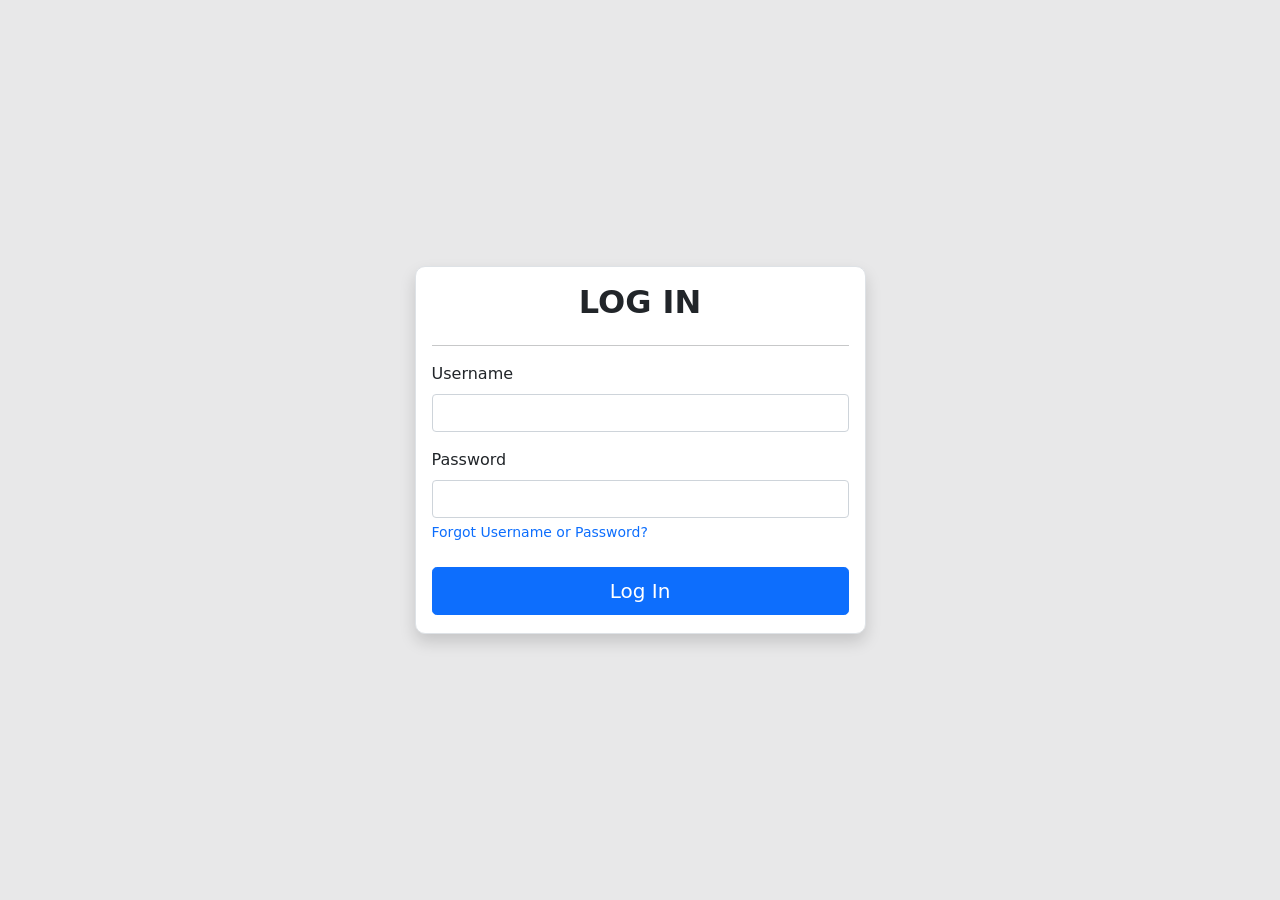
<file: CSS-Framework/index.html>
<!DOCTYPE html>
<html lang="en">
<head>
    <meta charset="UTF-8">
    <meta http-equiv="X-UA-Compatible" content="IE=edge" />
    <meta name="viewport" content="width=device-width, initial-scale=1.0" />
    <meta name="description" content="UI on a simple POS system that uses bootstrap Framework">
    <meta name="author" content="Piyumi Madubhashini">
    <link rel="stylesheet" href="assets/bootstrap/css/bootstrap.css" />
    <link rel="stylesheet" href="https://cdn.jsdelivr.net/npm/bootstrap-icons@1.7.2/font/bootstrap-icons.css" />
    <title>POS System - Home</title>
</head>

<body class="bg-dark bg-opacity-10">
<section class="vh-100 container d-flex flex-column justify-content-center align-items-stretch">
    <div class="row justify-content-center">
        <div class="col-12 col-sm-9 col-md-7 col-lg-6 col-xl-5 col-xxl-4">
            <div class="border bg-white shadow" style="padding: 1rem; border-radius: 10px; height: 23rem;">
                <div class="mb-4">
                    <h2 class="text-center fw-bold">LOG IN</h2>
                </div>
                <hr>
                <form>
                    <div class="mb-3">
                        <label for="exampleInputEmail1" class="form-label">Username</label>
                        <input type="email" class="form-control" id="exampleInputEmail1" aria-describedby="emailHelp">
                    </div>
                    <div class="mb-3">
                        <label for="exampleInputPassword1" class="form-label">Password</label>
                        <input type="password" class="form-control" id="exampleInputPassword1">
                        <div id="emailHelp" class="form-text link-primary "><a class="nav-link p-0 d-inline" href="#">Forgot Username or Password?</a></div>
                    </div>
                </form>
                <div class="d-grid gap-2 col-12 mx-auto mt-4">
                    <!-- <a href="#">
                    <button class="btn btn-primary" type="button">Login</button>
                    </a> -->
                    <a href="Home.html" class="btn btn-primary btn-lg " tabindex="-1" role="button" aria-disabled="true">Log In</a>
                </div>
            </div>
        </div>
    </div>
</section>
</body>
</html>
</file>
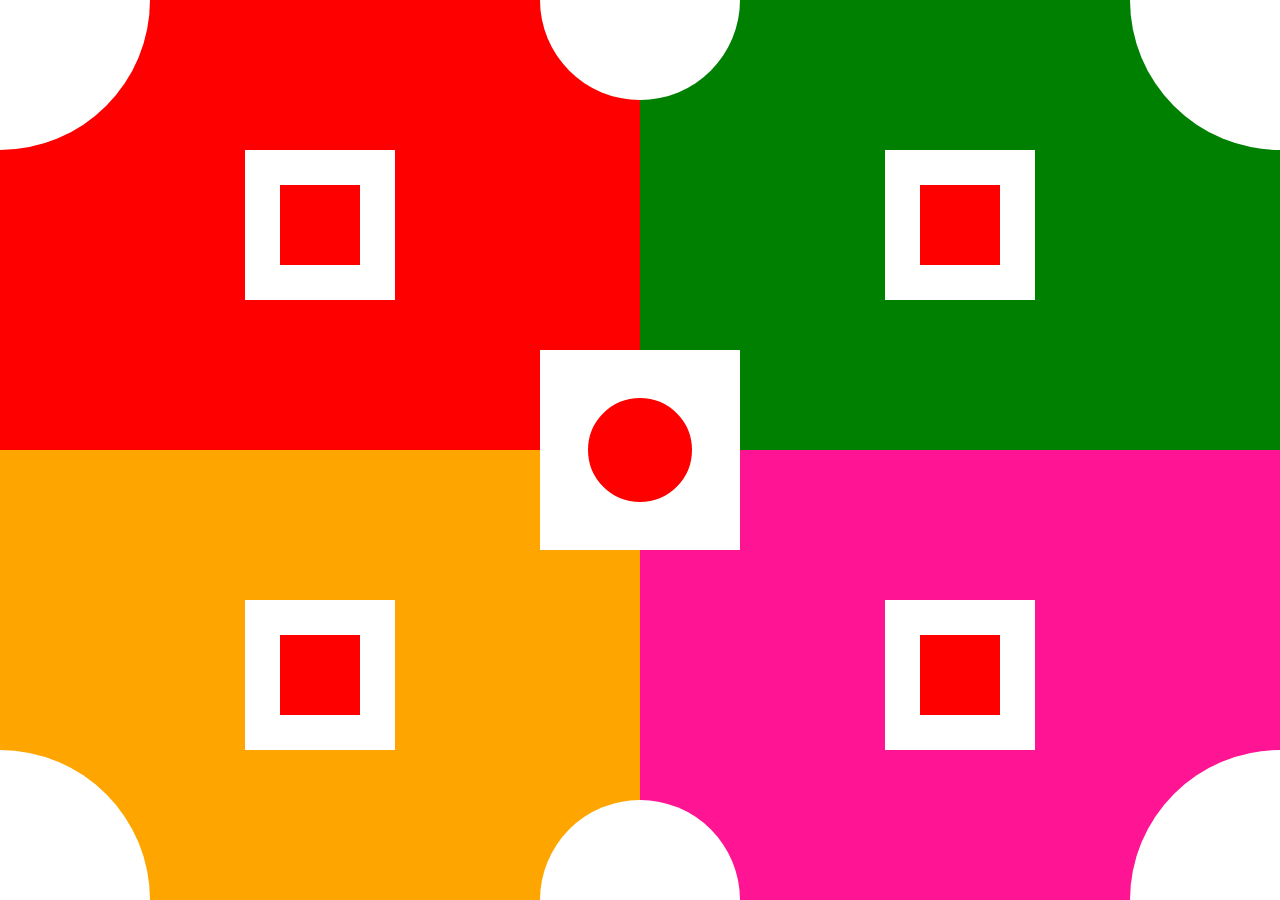
<file: myprojects/Css/01.Assigment/index.html>
<!DOCTYPE html>
<html lang="en">
<head>
    <meta charset="UTF-8">
    <title>case_one</title>

    <style>
        body > section {
            width: 50vw;
            height: 50vh;
            position: absolute;
        }

        body > section:nth-child(1) {
            background: red;
            left: 0;
            top: 0;
        }

        body > section:nth-child(2) {
            background: green;
            right: 0;
            top: 0;
        }

        body > section:nth-child(3) {
            background: orange;
            bottom: 0;
            left: 0;
        }

        body > section:nth-child(4) {
            background: deeppink;
            right: 0;
            bottom: 0;
        }

        body > div {
            background: white;
            width: 150px;
            height: 150px;
            position: absolute;
            z-index: 2;
        }

        body > div:nth-child(5) {
            top: 0;
            left: 0;
            border-bottom-right-radius: 100%;
        }

        body > div:nth-child(6) {
            right: 0;
            top: 0;
            border-bottom-left-radius: 100%;
        }

        body>div:nth-child(7){
            bottom: 0;
            left: 0;
            border-top-right-radius: 100%;
        }

        body>div:nth-child(8){
            right: 0;
            bottom: 0;
            border-top-left-radius: 100%;
        }

        body>div:nth-child(9){
            width: 200px;
            height: 200px;
            position: absolute;
            left: 0;
            right: 0;
            bottom: 0;
            top: 0;
            margin: auto;
            /*transform: rotate(97deg);*/
        }

        body>div>div{
            width: 100px;
            height: 100px;
            border: 2px solid red;
            background: red;
            border-radius: 100%;
            position: absolute;
            right: 0;
            left: 0;
            top: 0;
            bottom: 0;
            margin: auto;
        }

        body>div:nth-child(10){
            left: 0;
            right: 0;
            top: 0;
            margin: auto;
            border-bottom-left-radius: 108px;
            border-bottom-right-radius: 108px;
            height: 100px;
            width: 200px;
        }

        body>div:nth-child(11){
            left: 0;
            right: 0;
            bottom: 0;
            margin: auto;
            border-top-left-radius: 108px;
            border-top-right-radius: 108px;
            height: 100px;
            width: 200px;
        }

        section>div{
            width: 150px;
            height: 150px;
            background: white;
            position: absolute;
            right: 0;
            left: 0;
            top: 0;
            bottom: 0;
            margin: auto;
        }

        section>div>div{
            position: absolute;
            height: 80px;
            width: 80px;
            background: red;
            right: 0;
            left: 0;
            top: 0;
            bottom: 0;
            margin: auto;

        }


    </style>
</head>
<body>

<section>
    <div>
        <div></div>
    </div>
</section>
<section>
    <div>
        <div></div>
    </div>
</section>
<section>
    <div>
        <div></div>
    </div>
</section>
<section>
    <div>
        <div></div>
    </div>
</section>

<div></div>
<div></div>
<div></div>
<div></div>

<div>
    <div></div>
</div>

<div></div>
<div></div>

</body>
</html>
</file>
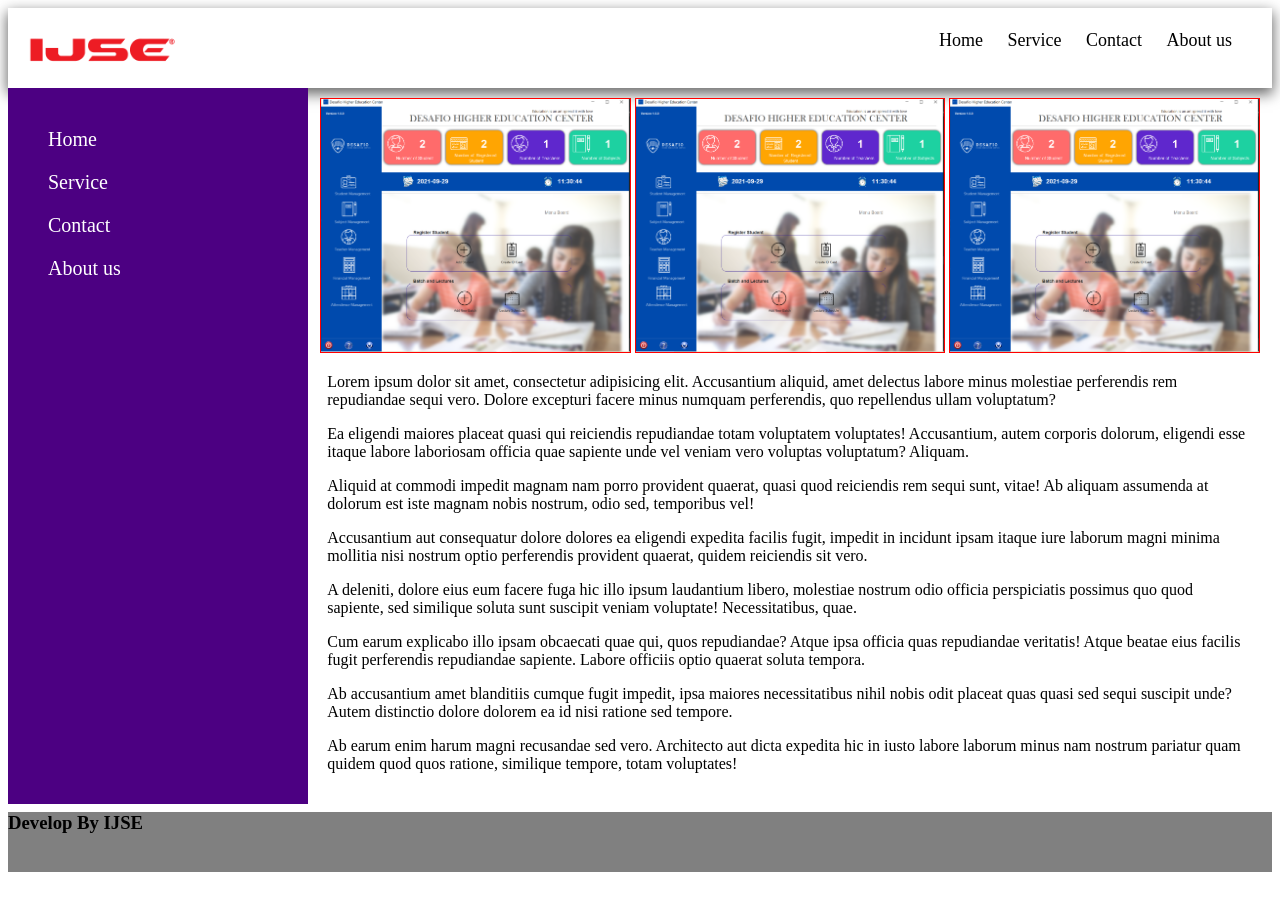
<file: myprojects/Css/02.Assignment/index.html>
<!DOCTYPE html>
<html lang="en">
<head>
    <meta charset="UTF-8">
    <title>case two</title>
    <meta content="ijse , cmjd , web layout " name="keywords">
    <meta content="How to create web layout using position" name="description">
    <meta content="IJSE" name="author">
    <meta content="IJSE" name="owner">

    <style>
        header{

            position: relative;
            height: 80px;
            box-shadow: 0px 5px 13px 1px dimgray;

        }

        header>img{
            width: 150px;
            margin: 20px;

        }

        header>ul{
            position: absolute;
            right: 30px;
            bottom: 0;
            list-style: none;
            height: 40px;
            font-size: 18px;
            font-family: "Roboto Black";

        }

        header>ul>li{
            display: inline-block;
            padding: 0 10px 0 10px;
        }

        header>ul>li:hover{
            cursor: pointer;
            color: blue;
        }

        header > nav {
            position: absolute;
            right: 30px;
            margin-top: 9px;
            font-size: 20px;
        }

        header > nav > ul {
            list-style: none;
        }

        header > nav > ul > li {
            display: inline;
            margin-right: 30px;
            cursor: pointer;
        }

        body > main {
            position: relative;
        }

        main > nav {
            position: absolute;
            top: 0;
            left: 0;
            bottom: 0%;
            margin: auto;
            width: 300px;
            color: white;
            background-color: rgb(76, 0, 130);
            font-family: "Roboto";
            font-size: 20px;
        }

        main > nav > ul {
            list-style: none;
        }

        main > nav > ul > li {
            padding-top: 20px;
            cursor: pointer;
        }

        main > section {
            margin-left: 300px;
            padding-bottom: 15px;
        }

        main > section > div {
            text-align: center;
        }

        main > section > div > img {
            width: 32%;
            border: 1px solid red;
            margin-top: 10px;
        }

        main > section > p {
            margin-left: 2%;
            margin-right: 2%;
            font-family: "Roboto";
        }

        footer {
            position: relative;
            height: 60px;
            background-color: rgb(128, 128, 128);
            margin-top: -10px;
            min-width: 735px;
        }



    </style>

</head>
<body>
<header>
    <img alt="image not found" src="assest/images/ijse.png">
    <ul>
        <li>Home</li>
        <li>Service</li>
        <li>Contact</li>
        <li>About us</li>
    </ul>

</header>

<main>
    <nav>
        <ul>
            <li>Home</li>
            <li>Service</li>
            <li>Contact</li>
            <li>About us</li>
        </ul>

    </nav>
    <section>

            <div>
                <img src="assest/images/2.PNG" alt="image not found" />
                <img src="assest/images/2.PNG" alt="image not found" />
                <img src="assest/images/2.PNG" alt="image not found" />
            </div>

        <p>Lorem ipsum dolor sit amet, consectetur adipisicing elit. Accusantium aliquid, amet delectus labore minus
            molestiae perferendis rem repudiandae sequi vero. Dolore excepturi facere minus numquam perferendis, quo
            repellendus ullam voluptatum?</p>
        <p>Ea eligendi maiores placeat quasi qui reiciendis repudiandae totam voluptatem voluptates! Accusantium, autem
            corporis dolorum, eligendi esse itaque labore laboriosam officia quae sapiente unde vel veniam vero voluptas
            voluptatum? Aliquam.</p>
        <p>Aliquid at commodi impedit magnam nam porro provident quaerat, quasi quod reiciendis rem sequi sunt, vitae!
            Ab aliquam assumenda at dolorum est iste magnam nobis nostrum, odio sed, temporibus vel!</p>
        <p>Accusantium aut consequatur dolore dolores ea eligendi expedita facilis fugit, impedit in incidunt ipsam
            itaque iure laborum magni minima mollitia nisi nostrum optio perferendis provident quaerat, quidem
            reiciendis sit vero.</p>
        <p>A deleniti, dolore eius eum facere fuga hic illo ipsum laudantium libero, molestiae nostrum odio officia
            perspiciatis possimus quo quod sapiente, sed similique soluta sunt suscipit veniam voluptate!
            Necessitatibus, quae.</p>
        <p>Cum earum explicabo illo ipsam obcaecati quae qui, quos repudiandae? Atque ipsa officia quas repudiandae
            veritatis! Atque beatae eius facilis fugit perferendis repudiandae sapiente. Labore officiis optio quaerat
            soluta tempora.</p>
        <p>Ab accusantium amet blanditiis cumque fugit impedit, ipsa maiores necessitatibus nihil nobis odit placeat
            quas quasi sed sequi suscipit unde? Autem distinctio dolore dolorem ea id nisi ratione sed tempore.</p>
        <p>Ab earum enim harum magni recusandae sed vero. Architecto aut dicta expedita hic in iusto labore laborum
            minus nam nostrum pariatur quam quidem quod quos ratione, similique tempore, totam voluptates!</p>

    </section>


</main>

<footer>
    <h3>Develop By IJSE</h3>
</footer>


</body>
</html>
</file>
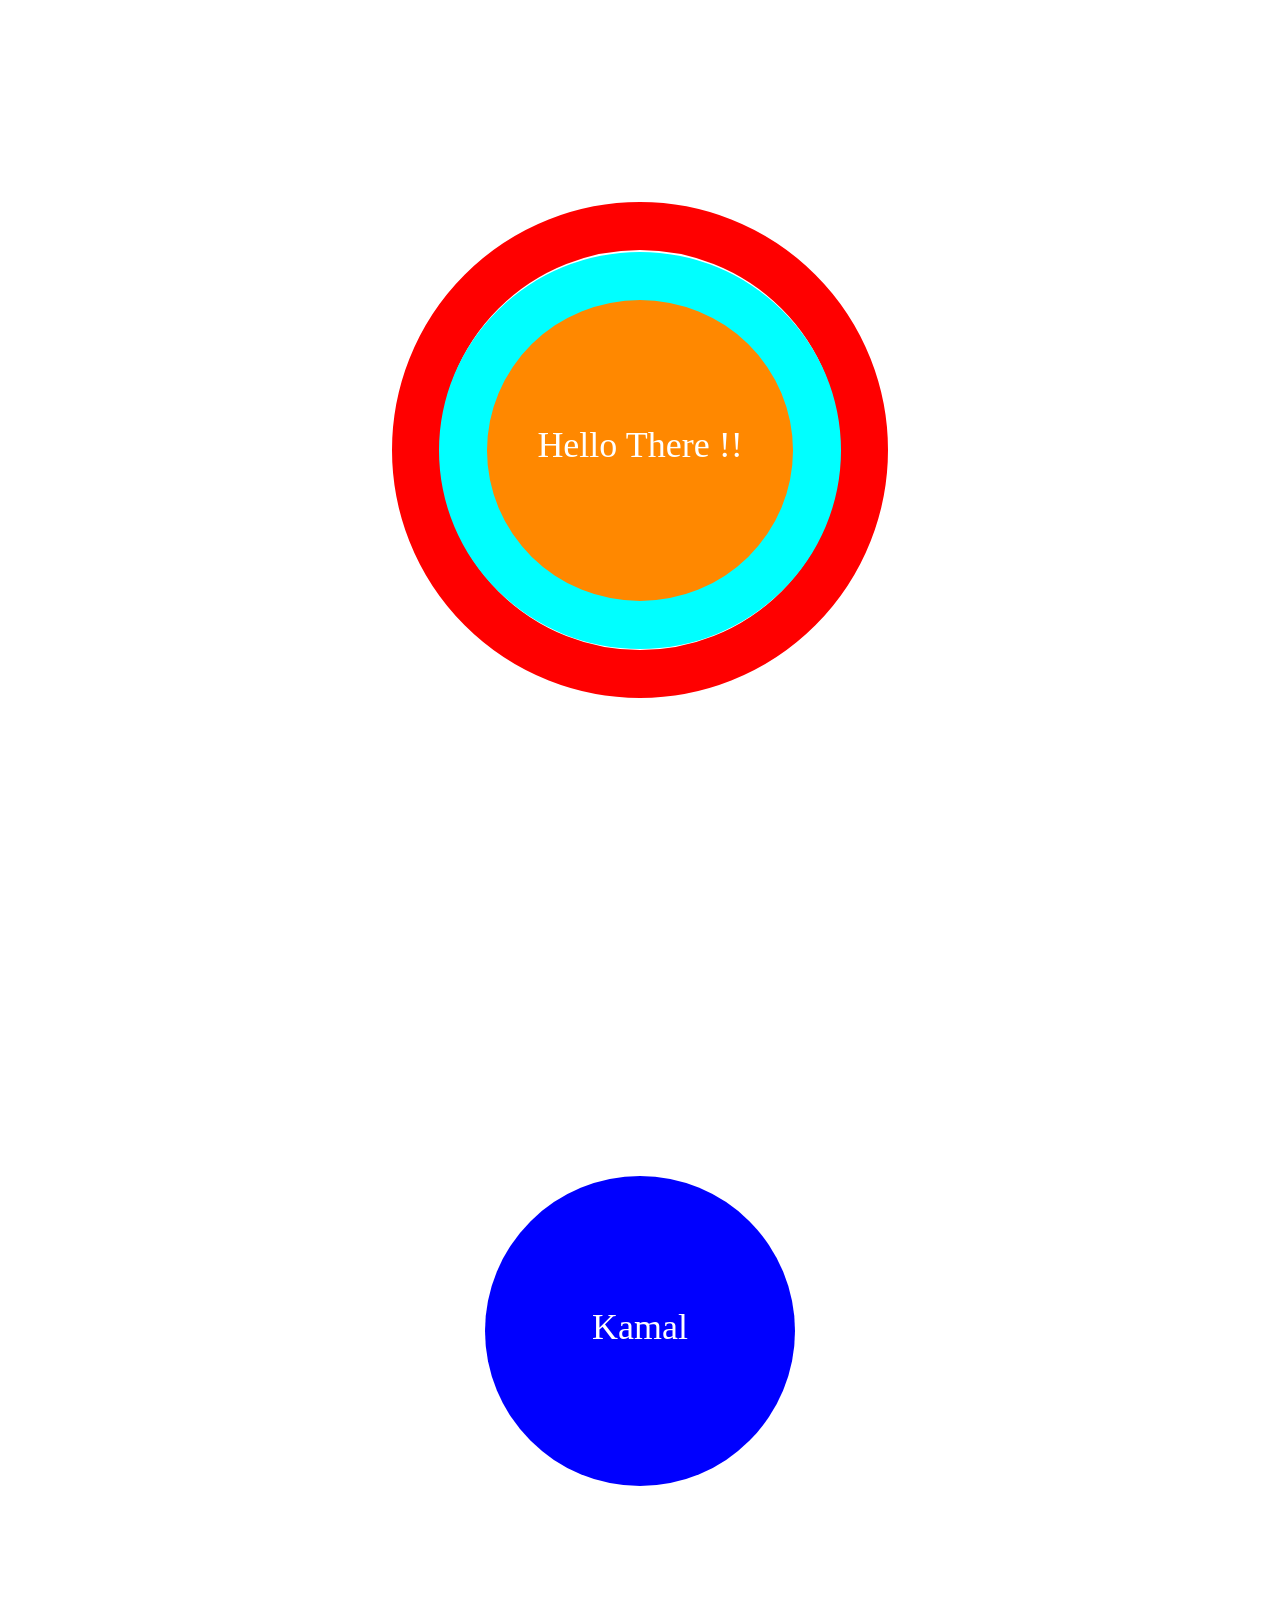
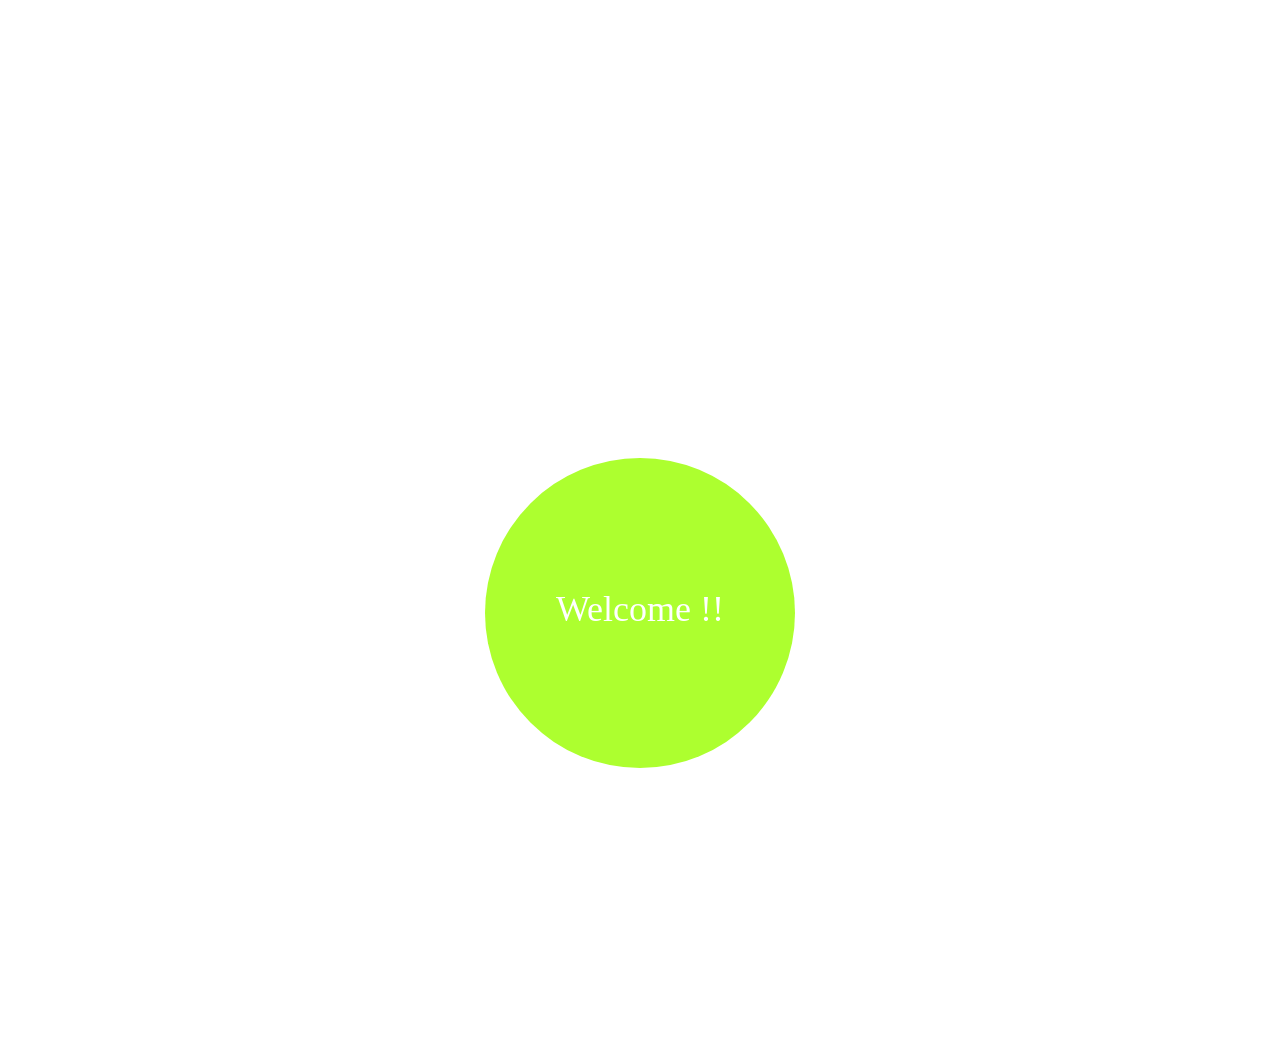
<file: myprojects/Css/03.Assignment/index.html>
<!DOCTYPE html>
<html lang="en">
<head>
    <meta charset="UTF-8">
    <title>Piyumi Madubhashini</title>
    <meta content="piyumi ,madubhashini , software engineer" name="keywords">
    <meta content="3rd Case" name="description">
    <meta content="width=device-width initial-scale=1" name="viewport">

    <style>

        body > section {
            height: 98vh;
            position: relative;
        }

        body > section:nth-child(1) > div {
            background-color: rgb(255, 136, 0);
        }

        body > section:nth-child(2) > div {
            background-color: blue;
        }

        body > section:nth-child(3) > div {
            background-color: greenyellow;
        }

        body > section > div {
            width: 310px;
            height: 310px;
            background: red;
            border-radius: 100%;
            position: absolute;
            top: 0;
            right: 0;
            bottom: 0;
            left: 0;
            margin: auto;
            text-align: center;
        }

        body > section > div > p {
            text-align: center;
            position: relative;
            top: 130px;
            right: 0;
            left: 0;
            bottom: 0;
            margin: auto;
            color: white;
            font-size: 36px;
        }

        body > div:nth-of-type(1) {
            width: 400px;
            height: 400px;
            border-radius: 100%;
            border: 48px solid red;
            position: fixed;
            right: 0;
            top: 0;
            bottom: 0;
            left: 0;
            margin: auto;
        }

        body > div:nth-of-type(2) {
            width: 306px;
            height: 301px;
            border-radius: 100%;
            border: 48px solid aqua;
            position: fixed;
            right: 0;
            top: 0;
            bottom: 0;
            left: 0;
            margin: auto;
        }


    </style>
</head>
<body>
<section>
    <div><p>Hello There !!</p></div>
</section>
<section>
    <div><p>Kamal</p></div>
</section>
<section>
    <div><p>Welcome !!</p></div>
</section>
<div></div>
<div></div>

</body>
</html>
</file>
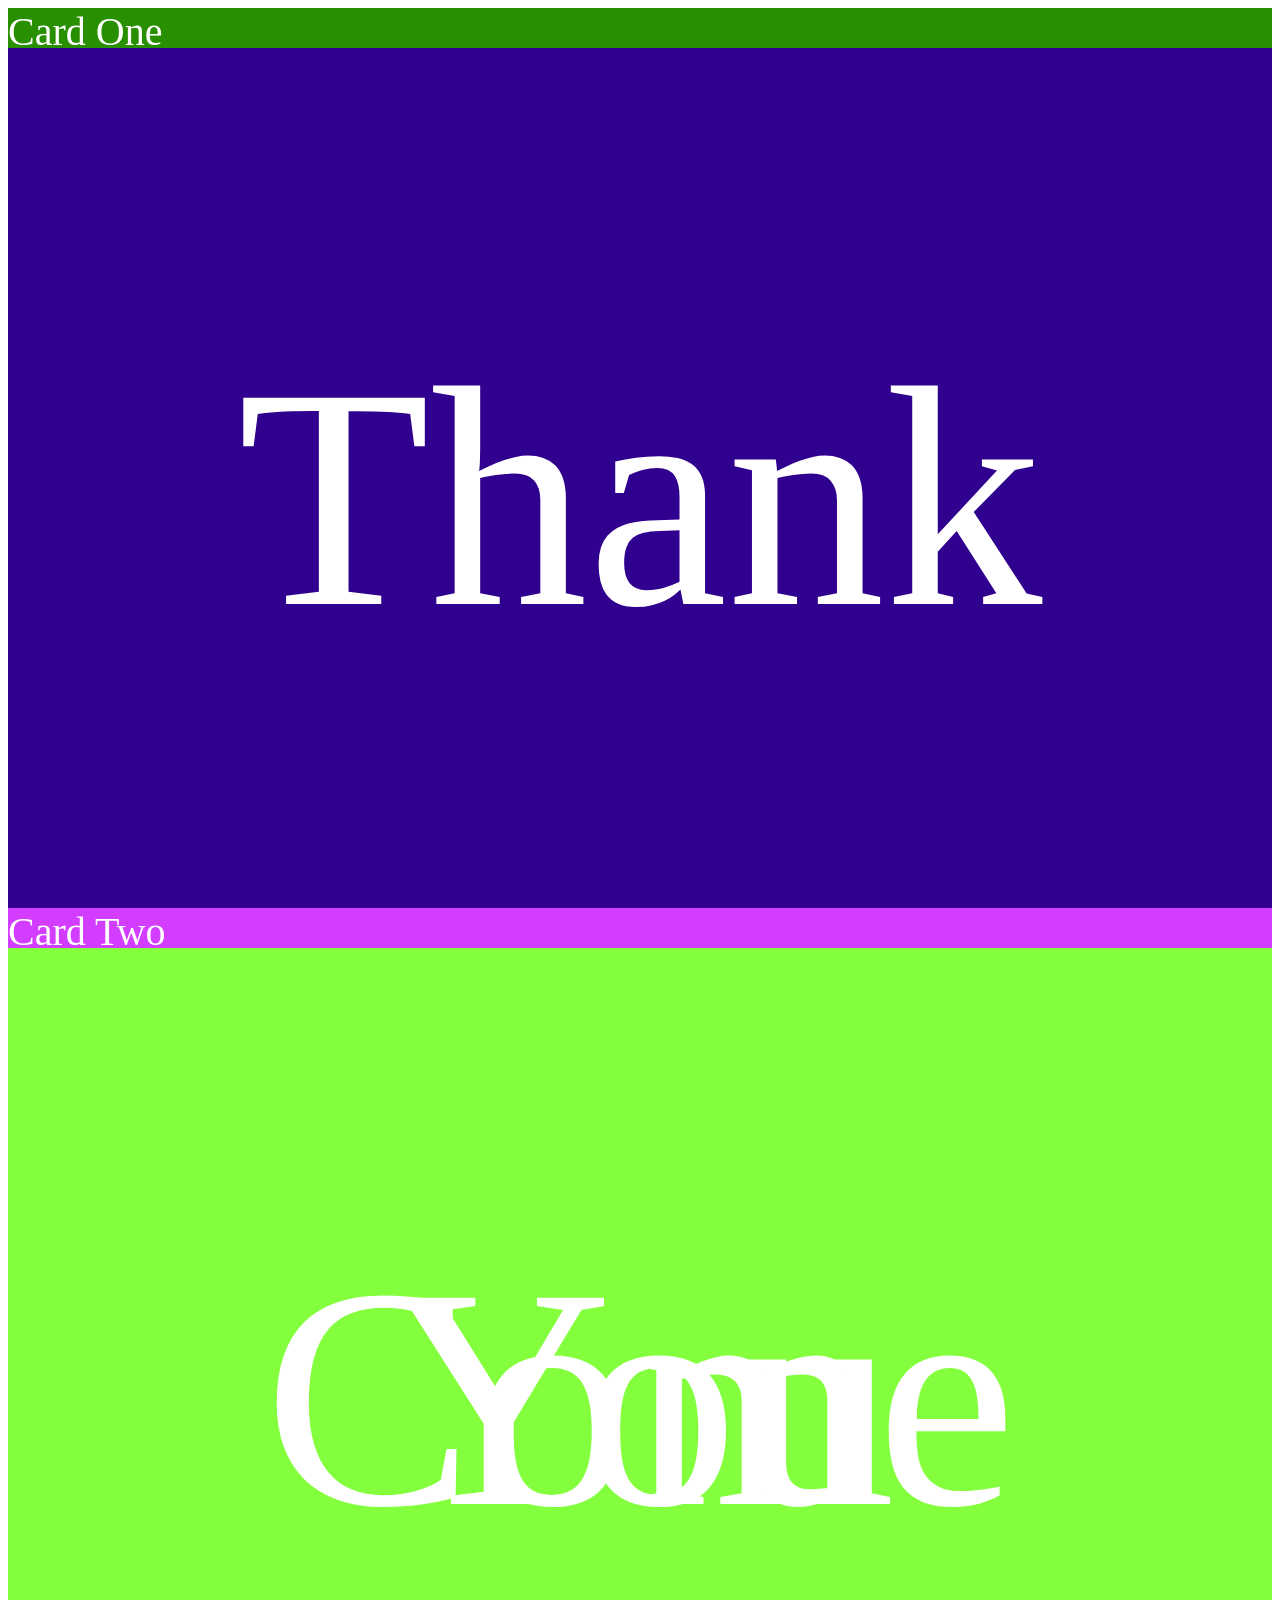
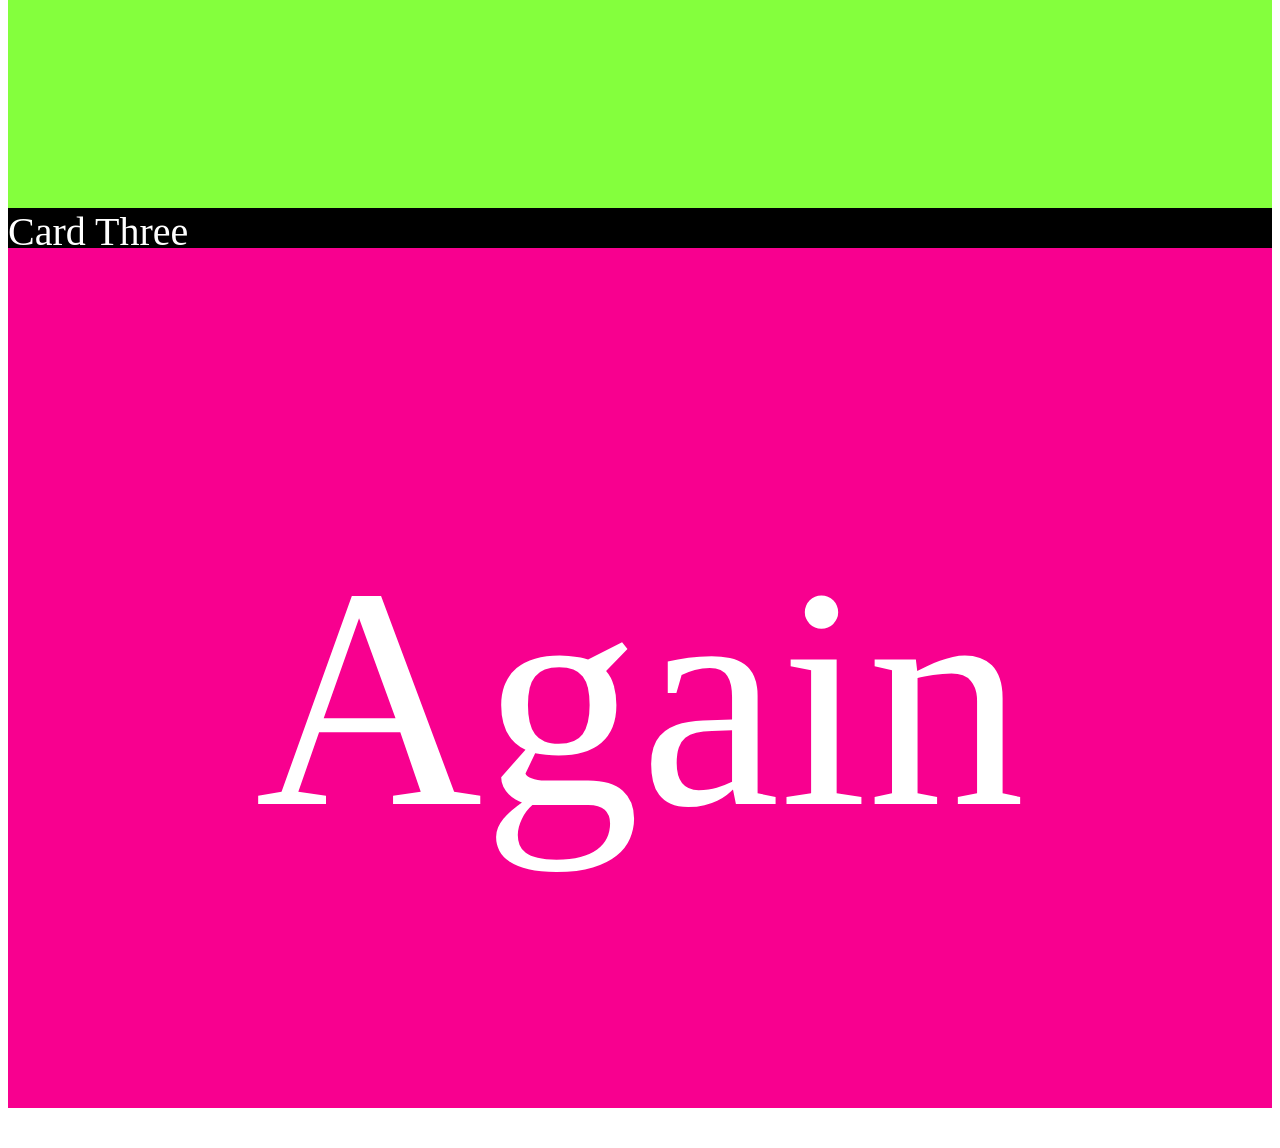
<file: myprojects/Css/04.Assignment/index.html>
<!DOCTYPE html>
<html lang="en">
<head>
    <meta charset="UTF-8">
    <title>Piyumi Madubhashini</title>
    <meta content="piyumi ,madubhashini , software engineer" name="keywords">
    <meta content="3rd Case" name="description">
    <meta content="width=device-width initial-scale=1" name="viewport">

    <style>

        body > main > section {
            height: 100vh;
        }

        #PageOne {
            background-color: rgb(48, 0, 143);
        }

        #PageTwo {
            background-color: rgb(132, 255, 61);
        }

        #PageThree {
            background-color: rgb(48, 0, 143);
        }

        #HeadOne {
            background-color: rgb(40, 143, 0);
        }

        #HeadTwo {
            background-color: rgb(210, 61, 255);
        }

        #PageThree {
            background-color: rgb(248, 0, 143);
        }

        body > main > section > div:nth-child(1) {
            height: 40px;
            top: 0;
            position: sticky;
            background-color: black;
            font-size: 40px;
            color: white;
        }

        body > main > section > div:nth-child(2) {
            line-height: 100vh;
            text-align: center;
            font-size: 35vh;
            color: white;
        }

    </style>
</head>
<body>
<main>
    <section id="PageOne">
        <div id="HeadOne">
            Card One

        </div>
        <div>Thank You</div>

    </section>

    <section id="PageTwo">
        <div id="HeadTwo">
            Card Two
        </div>

        <div>Come</div>

    </section>

    <section id="PageThree">
        <div id="HeadThree">
            Card Three

        </div>
        <div>Again</div>

    </section>
</main>
</body>
</html>
</file>
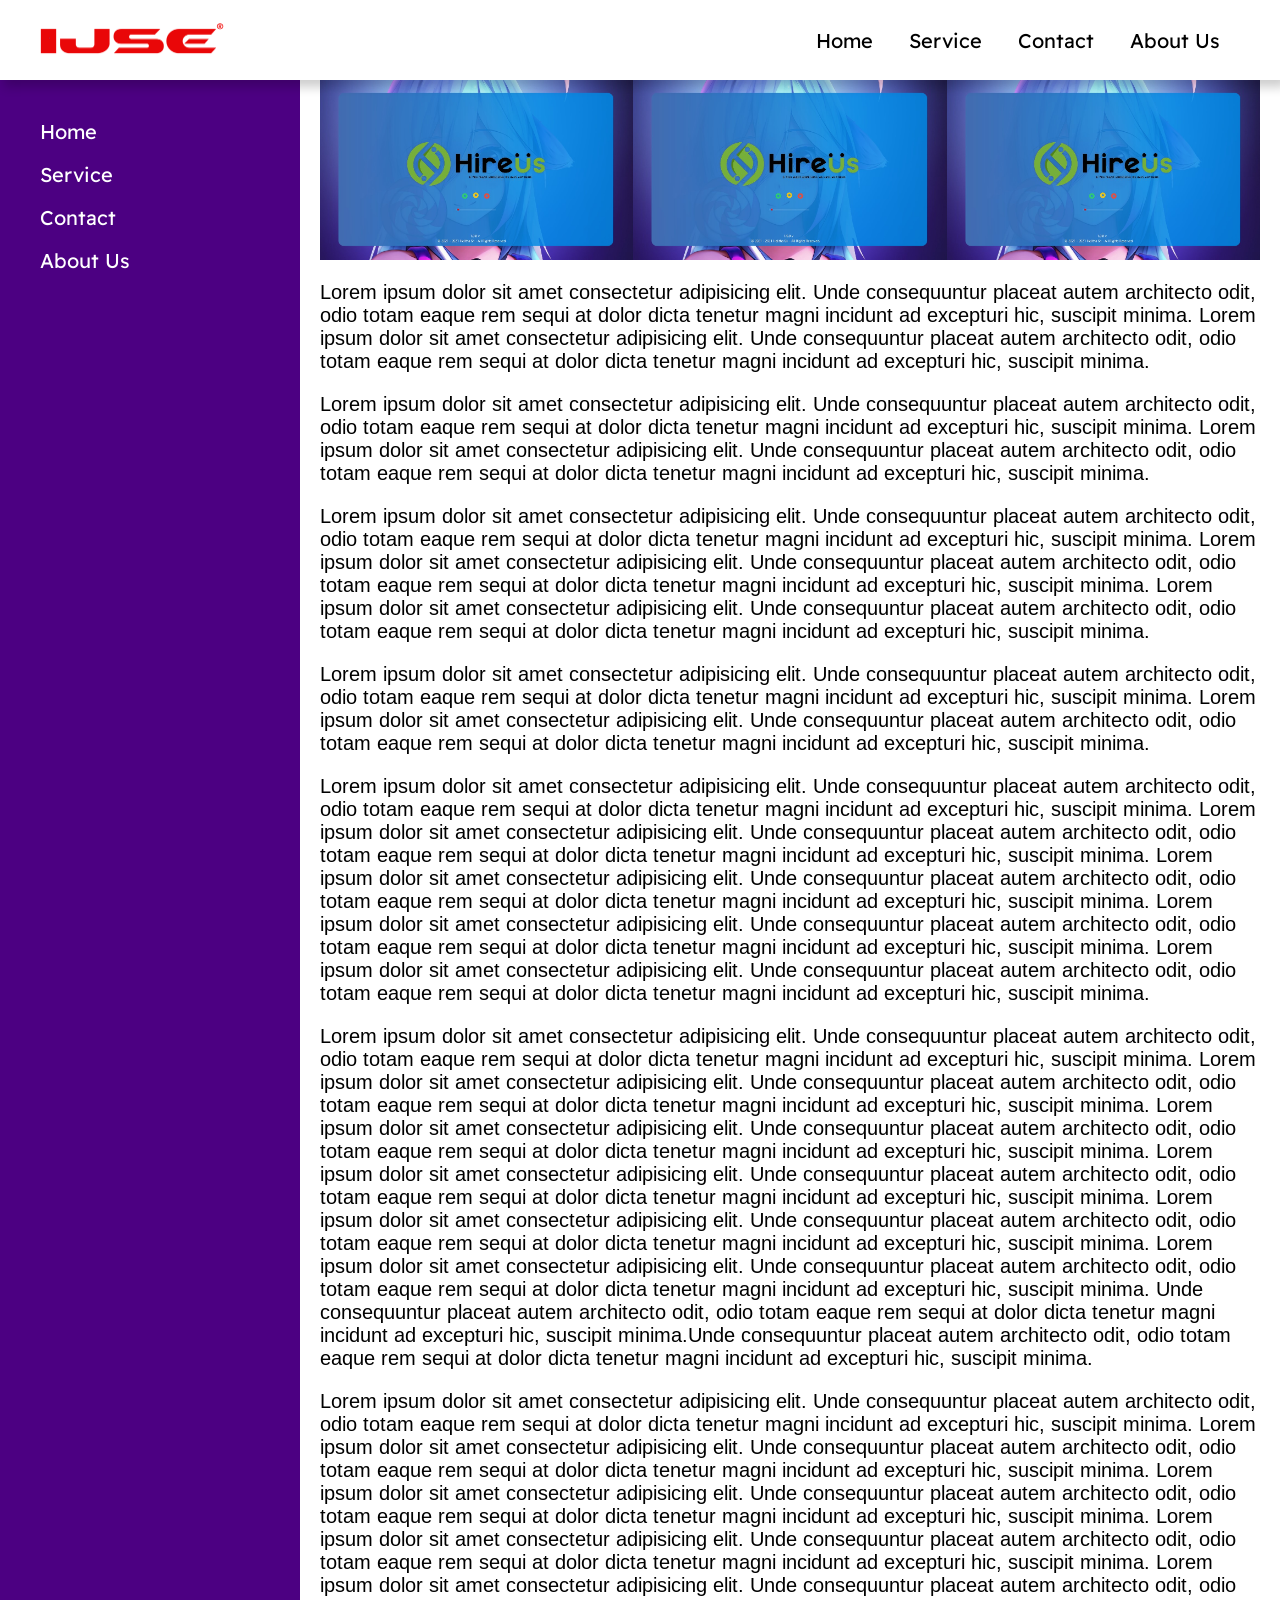
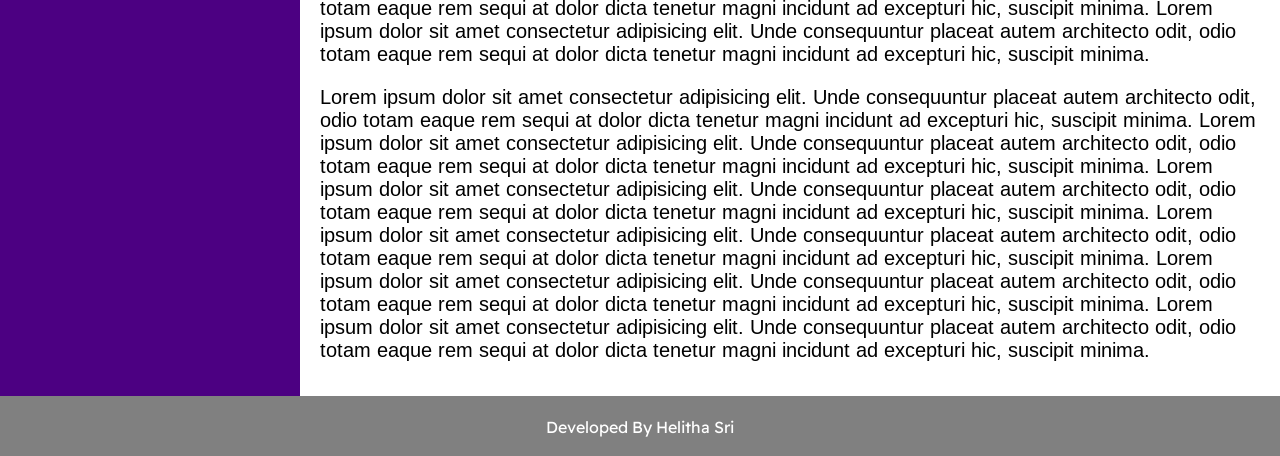
<file: myprojects/Css/05.Assignment/index.html>
<!DOCTYPE html>
<html lang="en">
  <head>
    <meta charset="UTF-8" />
    <meta http-equiv="X-UA-Compatible" content="IE=edge" />
    <meta name="viewport" content="width=device-width, initial-scale=1.0" />
    <link rel="stylesheet" href="assets/css/normalize.css" />
    <link rel="stylesheet" href="assets/css/styles.css" />
    <!-- google font -->
    <link rel="preconnect" href="https://fonts.googleapis.com" />
    <link rel="preconnect" href="https://fonts.gstatic.com" crossorigin />
    <link
      href="https://fonts.googleapis.com/css2?family=Readex+Pro:wght@500&display=swap"
      rel="stylesheet"
    />
    <link
      href="https://fonts.googleapis.com/css2?family=Arimo&display=swap"
      rel="stylesheet"
    />
    <!--  -->
    <title>Case 2 Responsive</title>
  </head>
  <body>
    <!-- Header -->
    <header>
      <img src="assets/img/ijselogo.png" alt="ijse logo" />
      <nav>
        <ul>
          <li>Home</li>
          <li>Service</li>
          <li>Contact</li>
          <li>About Us</li>
        </ul>
      </nav>
    </header>

    <!-- Main -->
    <main>
      <nav>
        <ul>
          <li>Home</li>
          <li>Service</li>
          <li>Contact</li>
          <li>About Us</li>
        </ul>
      </nav>
      <section>
        <!-- For image -->
        <div>
          <img src="assets/img/splash.jpg" alt="splash image" />
          <img src="assets/img/splash.jpg" alt="splash image" />
          <img src="assets/img/splash.jpg" alt="splash image" />
        </div>
        <p>
          Lorem ipsum dolor sit amet consectetur adipisicing elit. Unde
          consequuntur placeat autem architecto odit, odio totam eaque rem sequi
          at dolor dicta tenetur magni incidunt ad excepturi hic, suscipit
          minima. Lorem ipsum dolor sit amet consectetur adipisicing elit. Unde
          consequuntur placeat autem architecto odit, odio totam eaque rem sequi
          at dolor dicta tenetur magni incidunt ad excepturi hic, suscipit
          minima.
        </p>
        <p>
          Lorem ipsum dolor sit amet consectetur adipisicing elit. Unde
          consequuntur placeat autem architecto odit, odio totam eaque rem sequi
          at dolor dicta tenetur magni incidunt ad excepturi hic, suscipit
          minima. Lorem ipsum dolor sit amet consectetur adipisicing elit. Unde
          consequuntur placeat autem architecto odit, odio totam eaque rem sequi
          at dolor dicta tenetur magni incidunt ad excepturi hic, suscipit
          minima.
        </p>
        <p>
          Lorem ipsum dolor sit amet consectetur adipisicing elit. Unde
          consequuntur placeat autem architecto odit, odio totam eaque rem sequi
          at dolor dicta tenetur magni incidunt ad excepturi hic, suscipit
          minima. Lorem ipsum dolor sit amet consectetur adipisicing elit. Unde
          consequuntur placeat autem architecto odit, odio totam eaque rem sequi
          at dolor dicta tenetur magni incidunt ad excepturi hic, suscipit
          minima. Lorem ipsum dolor sit amet consectetur adipisicing elit. Unde
          consequuntur placeat autem architecto odit, odio totam eaque rem sequi
          at dolor dicta tenetur magni incidunt ad excepturi hic, suscipit
          minima.
        </p>
        <p>
          Lorem ipsum dolor sit amet consectetur adipisicing elit. Unde
          consequuntur placeat autem architecto odit, odio totam eaque rem sequi
          at dolor dicta tenetur magni incidunt ad excepturi hic, suscipit
          minima. Lorem ipsum dolor sit amet consectetur adipisicing elit. Unde
          consequuntur placeat autem architecto odit, odio totam eaque rem sequi
          at dolor dicta tenetur magni incidunt ad excepturi hic, suscipit
          minima.
        </p>
        <p>
          Lorem ipsum dolor sit amet consectetur adipisicing elit. Unde
          consequuntur placeat autem architecto odit, odio totam eaque rem sequi
          at dolor dicta tenetur magni incidunt ad excepturi hic, suscipit
          minima. Lorem ipsum dolor sit amet consectetur adipisicing elit. Unde
          consequuntur placeat autem architecto odit, odio totam eaque rem sequi
          at dolor dicta tenetur magni incidunt ad excepturi hic, suscipit
          minima. Lorem ipsum dolor sit amet consectetur adipisicing elit. Unde
          consequuntur placeat autem architecto odit, odio totam eaque rem sequi
          at dolor dicta tenetur magni incidunt ad excepturi hic, suscipit
          minima. Lorem ipsum dolor sit amet consectetur adipisicing elit. Unde
          consequuntur placeat autem architecto odit, odio totam eaque rem sequi
          at dolor dicta tenetur magni incidunt ad excepturi hic, suscipit
          minima. Lorem ipsum dolor sit amet consectetur adipisicing elit. Unde
          consequuntur placeat autem architecto odit, odio totam eaque rem sequi
          at dolor dicta tenetur magni incidunt ad excepturi hic, suscipit
          minima.
        </p>
        <p>
          Lorem ipsum dolor sit amet consectetur adipisicing elit. Unde
          consequuntur placeat autem architecto odit, odio totam eaque rem sequi
          at dolor dicta tenetur magni incidunt ad excepturi hic, suscipit
          minima. Lorem ipsum dolor sit amet consectetur adipisicing elit. Unde
          consequuntur placeat autem architecto odit, odio totam eaque rem sequi
          at dolor dicta tenetur magni incidunt ad excepturi hic, suscipit
          minima. Lorem ipsum dolor sit amet consectetur adipisicing elit. Unde
          consequuntur placeat autem architecto odit, odio totam eaque rem sequi
          at dolor dicta tenetur magni incidunt ad excepturi hic, suscipit
          minima. Lorem ipsum dolor sit amet consectetur adipisicing elit. Unde
          consequuntur placeat autem architecto odit, odio totam eaque rem sequi
          at dolor dicta tenetur magni incidunt ad excepturi hic, suscipit
          minima. Lorem ipsum dolor sit amet consectetur adipisicing elit. Unde
          consequuntur placeat autem architecto odit, odio totam eaque rem sequi
          at dolor dicta tenetur magni incidunt ad excepturi hic, suscipit
          minima. Lorem ipsum dolor sit amet consectetur adipisicing elit. Unde
          consequuntur placeat autem architecto odit, odio totam eaque rem sequi
          at dolor dicta tenetur magni incidunt ad excepturi hic, suscipit
          minima. Unde consequuntur placeat autem architecto odit, odio totam
          eaque rem sequi at dolor dicta tenetur magni incidunt ad excepturi
          hic, suscipit minima.Unde consequuntur placeat autem architecto odit,
          odio totam eaque rem sequi at dolor dicta tenetur magni incidunt ad
          excepturi hic, suscipit minima.
        </p>
        <p>
          Lorem ipsum dolor sit amet consectetur adipisicing elit. Unde
          consequuntur placeat autem architecto odit, odio totam eaque rem sequi
          at dolor dicta tenetur magni incidunt ad excepturi hic, suscipit
          minima. Lorem ipsum dolor sit amet consectetur adipisicing elit. Unde
          consequuntur placeat autem architecto odit, odio totam eaque rem sequi
          at dolor dicta tenetur magni incidunt ad excepturi hic, suscipit
          minima. Lorem ipsum dolor sit amet consectetur adipisicing elit. Unde
          consequuntur placeat autem architecto odit, odio totam eaque rem sequi
          at dolor dicta tenetur magni incidunt ad excepturi hic, suscipit
          minima. Lorem ipsum dolor sit amet consectetur adipisicing elit. Unde
          consequuntur placeat autem architecto odit, odio totam eaque rem sequi
          at dolor dicta tenetur magni incidunt ad excepturi hic, suscipit
          minima. Lorem ipsum dolor sit amet consectetur adipisicing elit. Unde
          consequuntur placeat autem architecto odit, odio totam eaque rem sequi
          at dolor dicta tenetur magni incidunt ad excepturi hic, suscipit
          minima. Lorem ipsum dolor sit amet consectetur adipisicing elit. Unde
          consequuntur placeat autem architecto odit, odio totam eaque rem sequi
          at dolor dicta tenetur magni incidunt ad excepturi hic, suscipit
          minima.
        </p>
        <p>
          Lorem ipsum dolor sit amet consectetur adipisicing elit. Unde
          consequuntur placeat autem architecto odit, odio totam eaque rem sequi
          at dolor dicta tenetur magni incidunt ad excepturi hic, suscipit
          minima. Lorem ipsum dolor sit amet consectetur adipisicing elit. Unde
          consequuntur placeat autem architecto odit, odio totam eaque rem sequi
          at dolor dicta tenetur magni incidunt ad excepturi hic, suscipit
          minima. Lorem ipsum dolor sit amet consectetur adipisicing elit. Unde
          consequuntur placeat autem architecto odit, odio totam eaque rem sequi
          at dolor dicta tenetur magni incidunt ad excepturi hic, suscipit
          minima. Lorem ipsum dolor sit amet consectetur adipisicing elit. Unde
          consequuntur placeat autem architecto odit, odio totam eaque rem sequi
          at dolor dicta tenetur magni incidunt ad excepturi hic, suscipit
          minima. Lorem ipsum dolor sit amet consectetur adipisicing elit. Unde
          consequuntur placeat autem architecto odit, odio totam eaque rem sequi
          at dolor dicta tenetur magni incidunt ad excepturi hic, suscipit
          minima. Lorem ipsum dolor sit amet consectetur adipisicing elit. Unde
          consequuntur placeat autem architecto odit, odio totam eaque rem sequi
          at dolor dicta tenetur magni incidunt ad excepturi hic, suscipit
          minima.
        </p>
      </section>
    </main>

    <!-- Footer -->
    <footer>
      <p>Developed By Helitha Sri</p>
    </footer>
  </body>
</html>
</file>
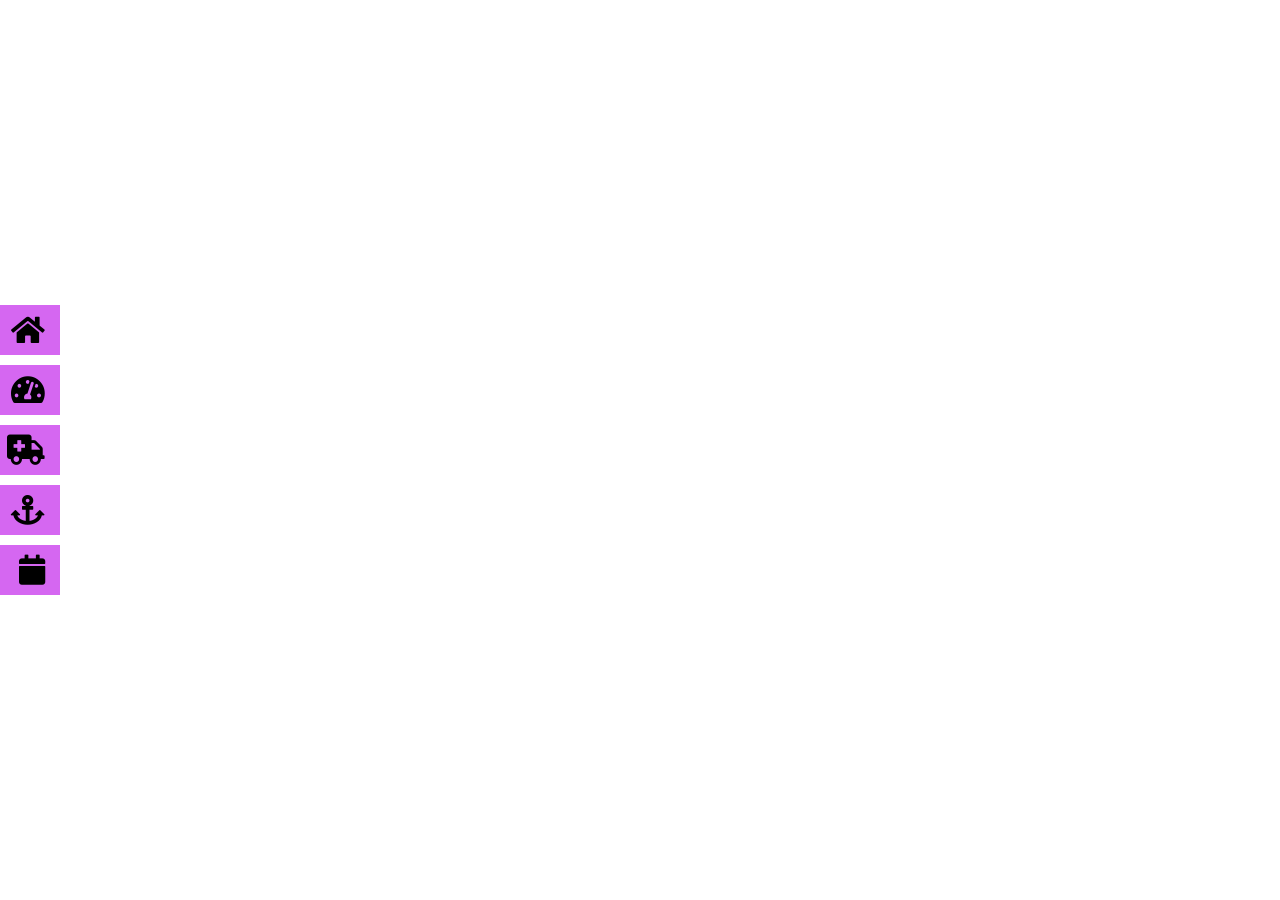
<file: myprojects/Css/06.Assignment/index.html>
<!DOCTYPE html>
<html lang="en">
  <head>
    <meta charset="UTF-8" />
    <meta http-equiv="X-UA-Compatible" content="IE=edge" />
    <meta name="viewport" content="width=device-width, initial-scale=1.0" />
    <link rel="stylesheet" href="assets/css/normalize.css" />
    <link rel="stylesheet" href="assets/css/styles.css" />
    <link href="assets/css/fonts/css/all.css" rel="stylesheet" />
    <title>Document</title>
  </head>
  <body>
    <section>
      <div id="d1">
        Menu One
        <i class="fas fa-home"></i>
      </div>
      <div id="d2">
        Menu Two
        <i class="fas fa-tachometer-alt"></i>
      </div>
      <div id="d3">
        Menu Three
        <i class="fas fa-ambulance"></i>
      </div>
      <div id="d4">
        Menu Four
        <i class="fas fa-anchor"></i>
      </div>
      <div id="d5">
        Menu Five
        <i class="fas fa-calendar"></i>
      </div>
    </section>
  </body>
</html>
</file>
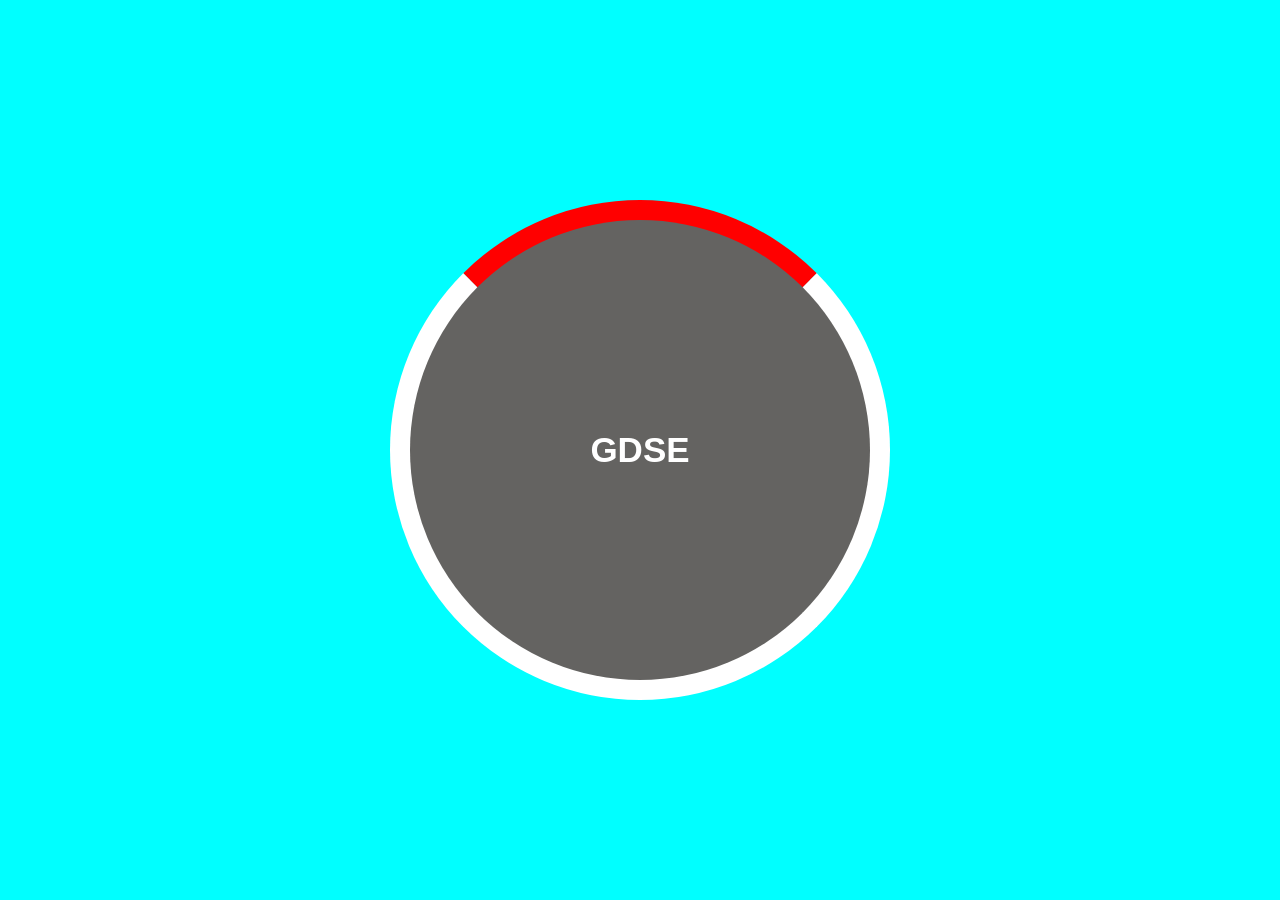
<file: myprojects/Css/07.Assignment/index.html>
<!DOCTYPE html>
<html lang="en">
  <head>
    <meta charset="UTF-8" />
    <meta http-equiv="X-UA-Compatible" content="IE=edge" />
    <meta name="viewport" content="width=device-width, initial-scale=1.0" />
    <title>Documents</title>
    <link rel="stylesheet" href="assets/css/normalize.css" />
    <link rel="stylesheet" href="assets/css/styles.css" />
  </head>
  <body>
    <section>
      <div><h2>GDSE</h2></div>
    </section>
  </body>
</html>
</file>
<file: myprojects/Css/05.Assignment/assets/css/styles.css>
body > header {
  background-color: rgb(255, 255, 255);
  height: 80px;
  position: relative;
  box-shadow: 5px 6px 10px 1px rgb(0 0 0 / 20%);
  font-family: "Readex Pro", sans-serif;
  z-index: 1;
}

header > img {
  width: 200px;
  position: absolute;
  top: 0;
  left: 30px;
  bottom: 0;
  margin: auto;
}

header > nav {
  position: absolute;
  right: 30px;
  margin-top: 9px;
  font-size: 20px;
}

header > nav > ul {
  list-style: none;
}

header > nav > ul > li {
  display: inline;
  margin-right: 30px;
  cursor: pointer;
}

body > main {
  position: relative;
}

main > nav {
  position: absolute;
  top: 0;
  left: 0;
  bottom: 0%;
  margin: auto;
  width: 300px;
  color: white;
  background-color: rgb(76, 0, 130);
  font-family: "Readex Pro", sans-serif;
  font-size: 20px;
}

main > nav > ul {
  list-style: none;
}

main > nav > ul > li {
  padding-top: 20px;
  cursor: pointer;
}

main > section {
  margin-left: 300px;
  padding-bottom: 15px;
}

main > section > div {
  display: flex;
  flex-direction: row;
  align-items: center;
  justify-content: center;
}

main > section > div > img {
  width: 32%;
  /* border: 1px solid red; */
  /* margin-top: 10px; */
  /* background-size: cover; */
  
}

main > section > p {
  margin-left: 2%;
  margin-right: 2%;
  font-family: "Arimo", sans-serif;
  font-size: 20px;
}

body > footer {
  position: relative;
  height: 60px;
  background-color: rgb(128, 128, 128);
  /* margin-top: -10px; */
}

footer > p {
  position: absolute;
  right: 0;
  left: 0;
  text-align: center;
  font-family: "Readex Pro", sans-serif;
  color: white;
  line-height: 30px;
}

/* Mobile Responsive Start */

@media all and (max-width:768px){
  
  body > header {
    height: 80px;
  }

  header > img{
    left: 0;
    right: 0;
    top: 10px;
    bottom: 40px;
    width: 150px;
  }

  header > nav {
    left: 0;
    right: 0;
    bottom: 5px;
    margin: auto;
    text-align: center;
    font-size: 12px;
    
  }

  header > nav > ul{
    padding-left: 0px;
  }

  header > nav > ul > li{
    margin-right: 15px;
  }

  main > nav{
    display: none;
  }

  main > section {
    margin-left: auto;
  }

  main > section > div {
    flex-direction: column;
    margin-top: 10px;
  }

  main > section > div > img {
    width: 100vw;
    
  }

  main > section > p{
    font-size: 12px;
  }

  footer > p{
    line-height: 30px;
  }

}

/* Mobile Responsive End */

/* Tablet Responsive Start */

@media all and (min-width:768px) and (max-width:1020px){
  body > header {
    height: 80px;
  }
  
  header > img{
    left: 0;
    right: 0;
    top: 10px;
    bottom: 40px;
    width: 200px;
  }
  
  header > nav {
    left: 0;
    right: 0;
    bottom: -10px;
    margin: auto;
    text-align: center;
    font-size: 20px;
    
  }
  
  header > nav > ul{
    padding-left: 0px;
  }
  
  header > nav > ul > li{
    margin-right: 15px;
  }
  
  main > nav{
    display: none;
  }
  
  main > section {
    margin-left: auto;
  }

  main > section > div {
    flex-direction: column;
    margin-top: 10px;
  }

  main > section > div > img {
    width: 100vw;
    
  }

  main > section > p{
    font-size: 15px;
  }

  footer > p{
    line-height: 30px;
  }
}
</file>
<file: myprojects/Css/06.Assignment/assets/css/styles.css>
section{
  /* border: 2px solid red; */
  position: absolute;
  top: 0;
  bottom: 0;
  left: 0;
  margin: auto;
  text-align: center;
  height: 310px;
}

div{
  height: 50px;
  width: 200px;
  margin-top: 10px;
  margin-left: -150px;
  background: rgb(213, 103, 241);
  text-align: left;
  padding-left: 10px;
  line-height: 50px;
  transition-property: all;
  transition-duration: 2s;
  position: relative;
  font-size: 25px;
  font-weight: bold;
}

div:hover{
  width: 200px;
  margin-left: 0px;
  background: gold;
  transition-property: all;
  transition-duration: 1s;
}

div > i{
  position: absolute;
  right: 15px;
  top: 10px;
  font-size: 30px;
}
</file>
<file: myprojects/Css/07.Assignment/assets/css/styles.css>
body > section{
  height: 100vh;
  background-color: aqua;
  position: relative;
}

section > div{
  width: 500px;
  height: 500px;
  border-radius: 100%;
  /* background-color: rgb(100, 99, 97); */
  /* border: 20px solid white;
  border-top: 20px solid red; */
  position: absolute;
  top: 0;
  bottom: 0;
  left: 0;
  right: 0;
  margin: auto;
  /* text-align: center; */
  /* transition-property: all;
  transition-duration: 2s; */
  
}

div > h2{
  /* margin-top: 250px; */
  z-index: 1;
  position: absolute;
  top: 0;
  bottom: 0;
  left: 0;
  right: 0;
  margin: auto;
  width: max-content;
  height: max-content;
  color: white;
  font-size: 35px;
  font-family: -apple-system, BlinkMacSystemFont, 'Segoe UI', Roboto, Oxygen, Ubuntu, Cantarell, 'Open Sans', 'Helvetica Neue', sans-serif;

}

/* section > div:hover{
  transform: rotateZ(360deg);
  transition-property: all;
  transition-duration: 2s;
  border-top: 20px solid red;
}

section > div:hover h2 {
  transform: rotateZ(-360deg);
  transition-property: all;
  transition-duration: 2s;
} */



/* cosmetic elements */
div::before{
  content: '';
  position: absolute;
  top: 0;
  bottom: 0;
  left: 0;
  right: 0;
  margin: auto;
  background-color: yellow;
  background-color: rgb(100, 99, 97);
  border: 20px solid white;
  border-top: 20px solid red;
  border-radius: 100%;
}

div:hover::before{
  transform: rotateZ(360deg);
  transition-property: all;
  transition-duration: 2s;
}
</file>
